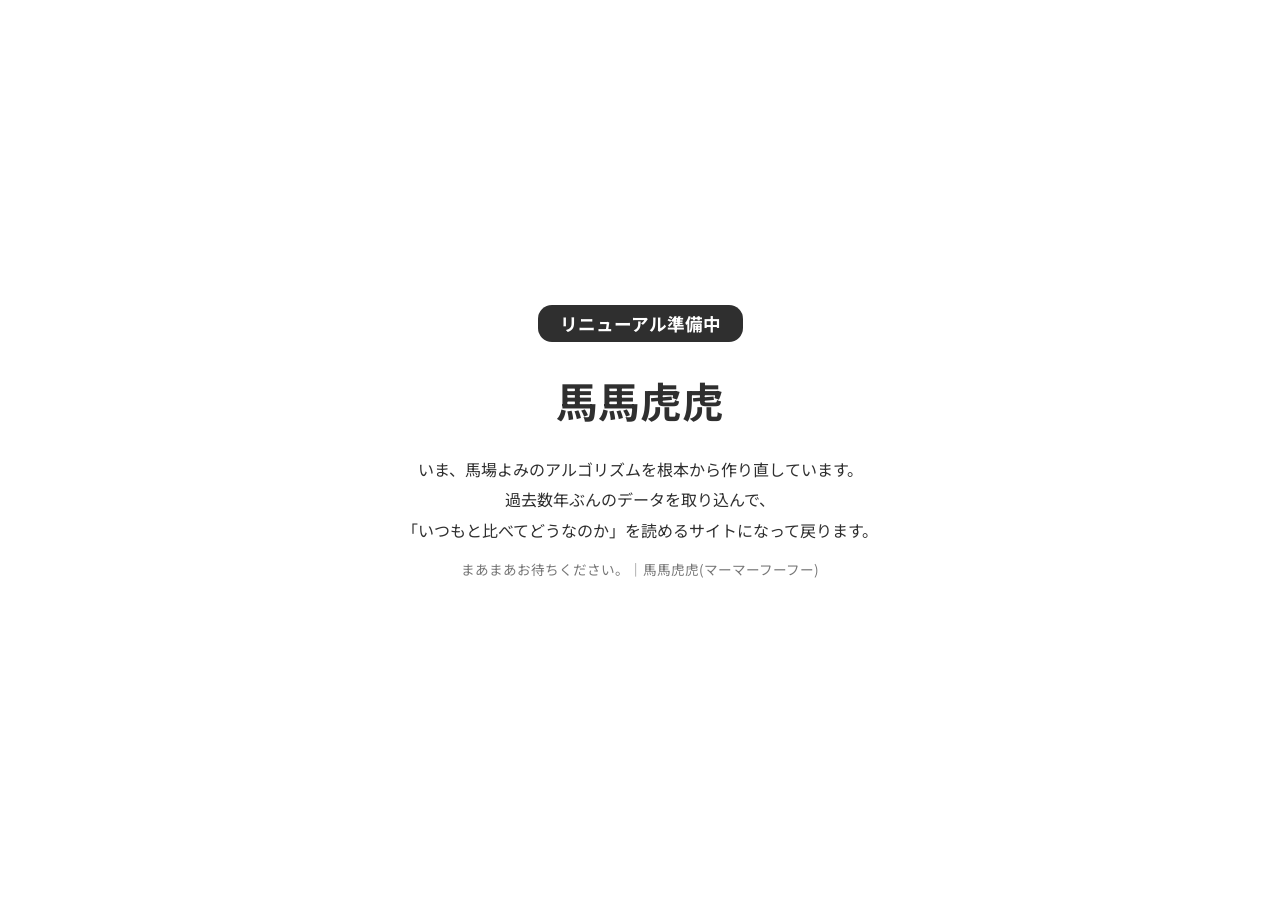
<file: public/maintenance.html>
<!doctype html>
<html lang="ja">
<head>
<meta charset="UTF-8">
<meta name="viewport" content="width=device-width, initial-scale=1.0">
<meta name="robots" content="noindex">
<title>リニューアル準備中 | 馬馬虎虎</title>
<link rel="preconnect" href="https://fonts.googleapis.com">
<link rel="preconnect" href="https://fonts.gstatic.com" crossorigin>
<link href="https://fonts.googleapis.com/css2?family=Noto+Sans+JP:wght@400;700&display=swap" rel="stylesheet">
<style>
  * { margin: 0; padding: 0; box-sizing: border-box; }
  body {
    min-height: 100dvh;
    display: flex;
    align-items: center;
    justify-content: center;
    background: #fff;
    color: #2f2f2f;
    font-family: "Noto Sans JP", sans-serif;
    text-align: center;
    padding: 22px;
  }
  .wrap { max-width: 560px; }
  h1 {
    font-family: "Noto Sans JP", sans-serif;
    font-weight: 700;
    font-size: 2.6rem;
    margin-bottom: 24px;
  }
  p { line-height: 1.9; margin-bottom: 12px; }
  .sub { color: #767676; font-size: 0.85em; }
  .badge {
    display: inline-block;
    background: #2f2f2f;
    color: #fff;
    font-family: "Noto Sans JP", sans-serif;
    font-weight: 700;
    font-size: 1.1rem;
    padding: 6px 22px;
    border-radius: 14px;
    margin-bottom: 28px;
  }
</style>
</head>
<body>
  <div class="wrap">
    <div class="badge">リニューアル準備中</div>
    <h1>馬馬虎虎</h1>
    <p>いま、馬場よみのアルゴリズムを根本から作り直しています。<br>
    過去数年ぶんのデータを取り込んで、<br>「いつもと比べてどうなのか」を読めるサイトになって戻ります。</p>
    <p class="sub">まあまあお待ちください。｜馬馬虎虎(マーマーフーフー)</p>
  </div>
</body>
</html>
</file>
